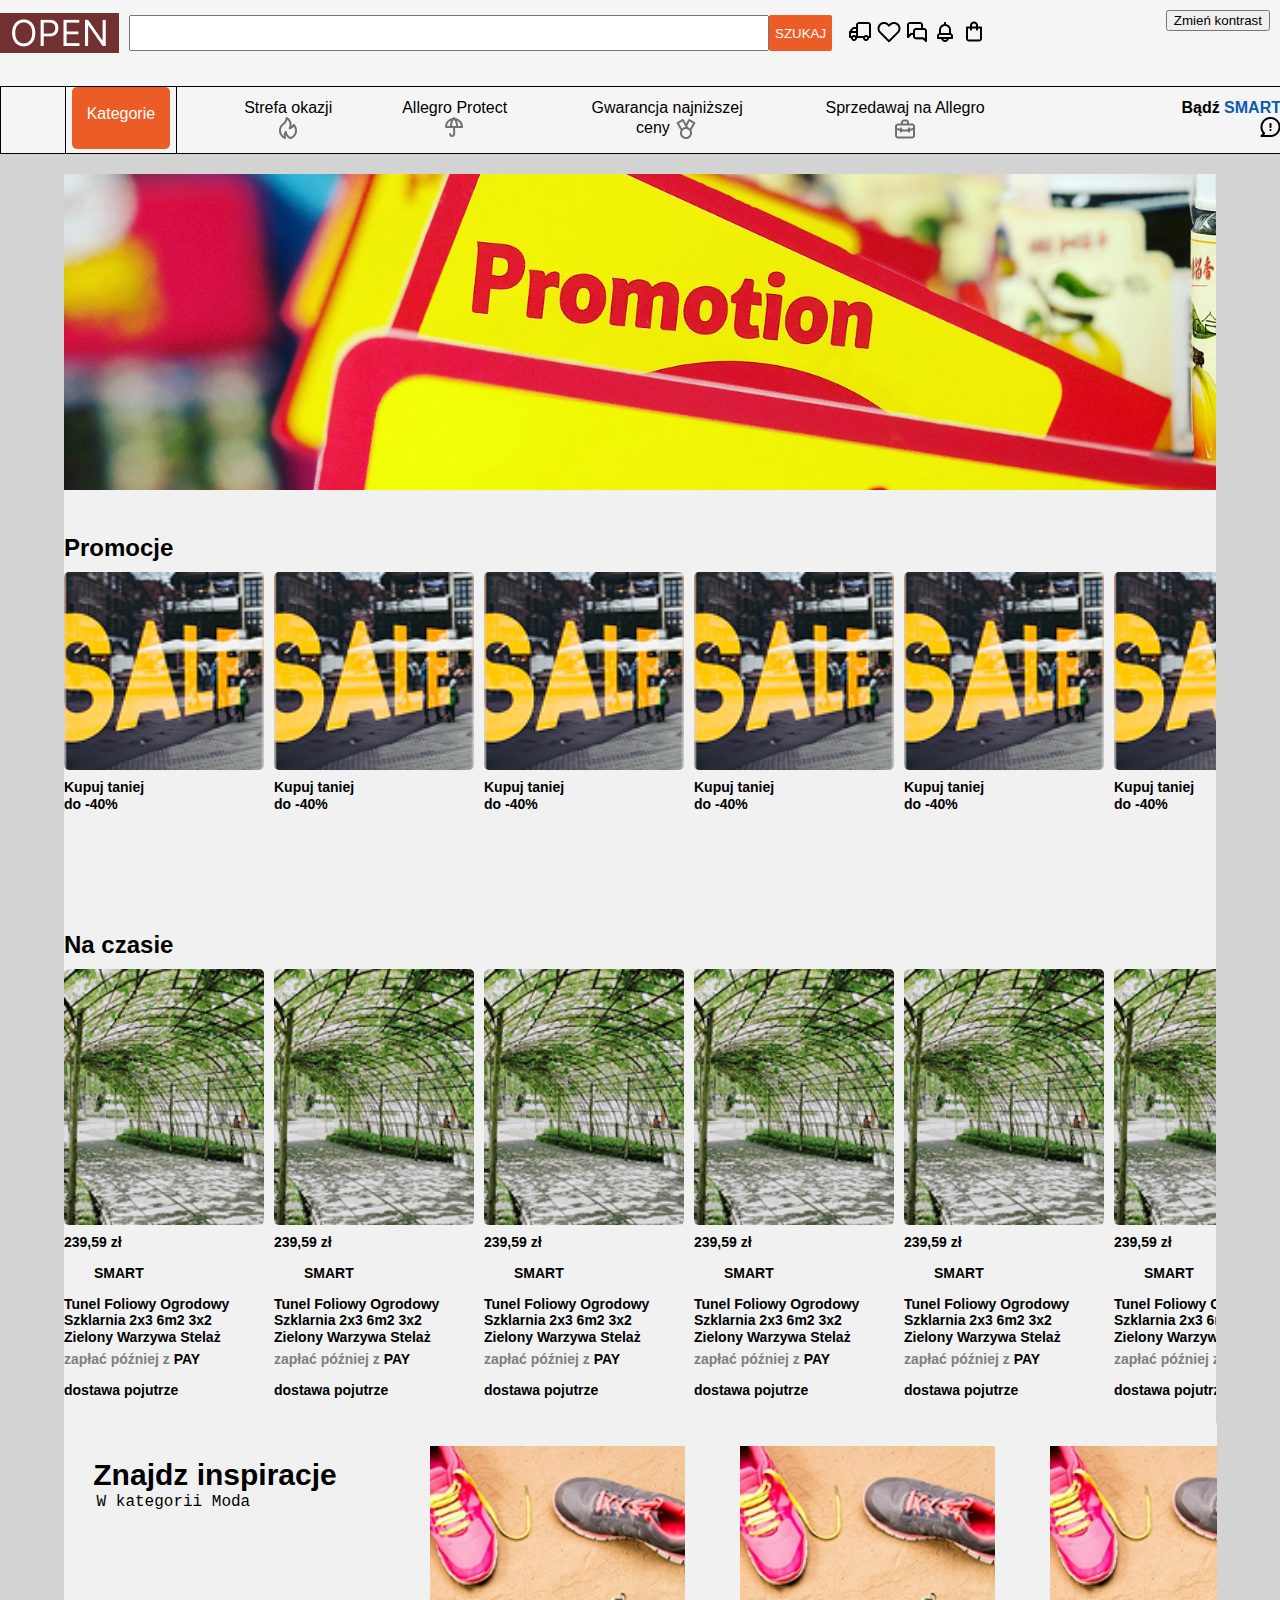
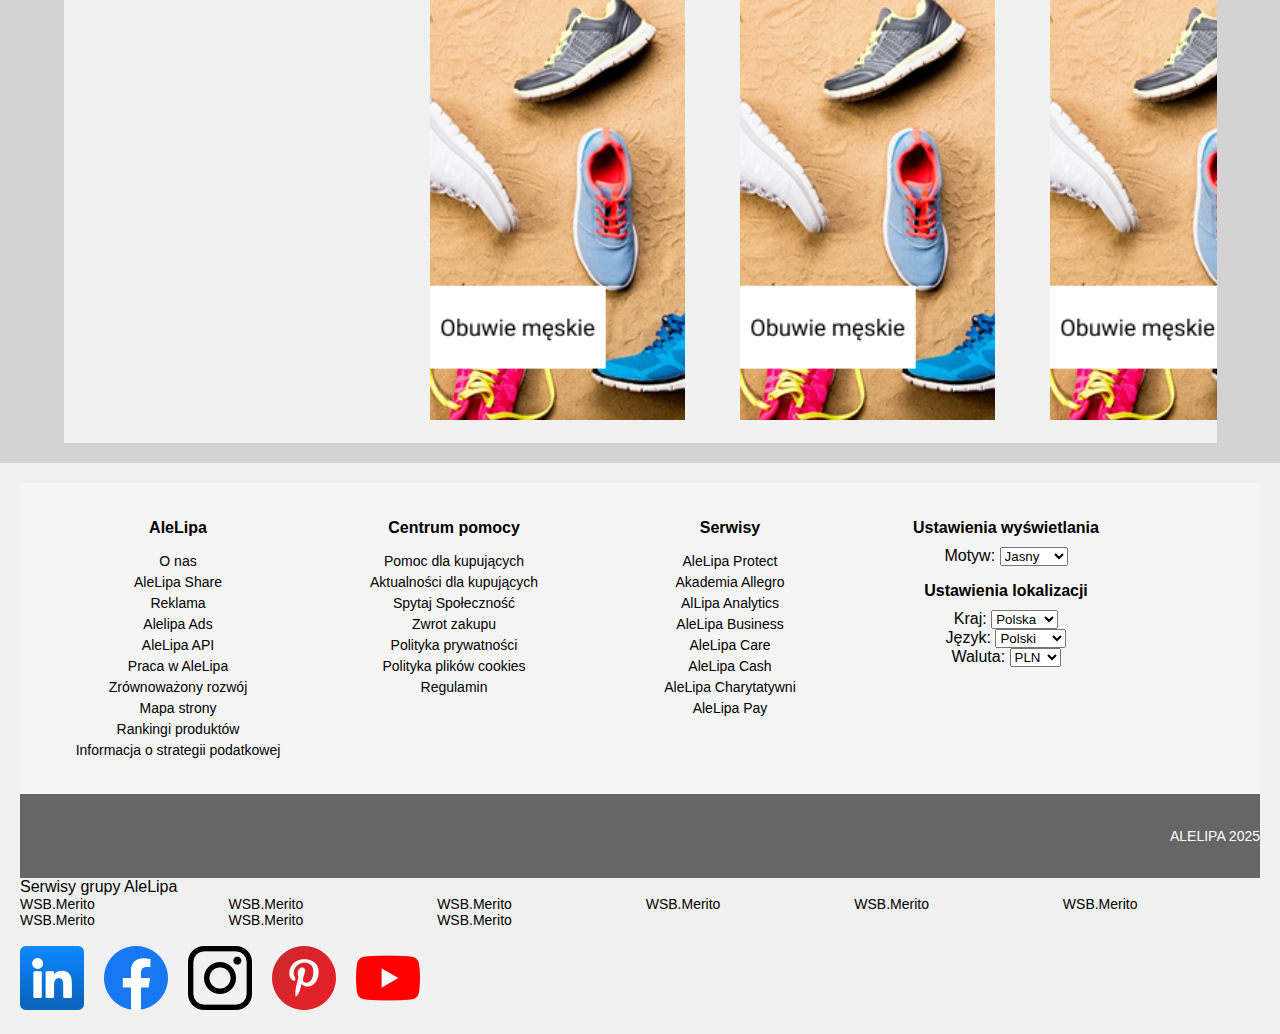
<file: allegro/index.html>
<!DOCTYPE html>
<html lang="pl">
<head>
    <meta charset="UTF-8">
    <meta name="viewport" content="width=device-width, initial-scale=1.0">
    <title>Sklep Internetowy</title>
    <link rel="stylesheet" href="css/styles.css">
    <script src="js/script.js"></script>
</head>
<body>
     <button id="contrast-button" style="position: fixed; top: 10px; right: 10px;">Zmień kontrast</button>
    <div class="background">
    <span class="header">
        <div id="logo">
        <img src="images/logo.png" alt="Logo">
        </div>
        <form>
            <input class="input" type="search" id="search" name="search">
            <button type="button" class="BUTTON1" id="search" title="czego szukasz?">SZUKAJ</button>
            <span class="male_przyciski">
                <img src="images/Samochod.png" alt="samochod-przycisk" style="position: relative; left: -24px;">
                <img src="images/serduszko.png" alt="serduszko-przycisk" style="position: relative; left: -24px;">
                <img src="images/wiadomosc.png" alt="wiadomosc-przycisk" style="position: relative; left: -24px;">
                <img src="images/dzwonek.png" alt="dzwonek-przycisk" style="position: relative; left: -24px;">
                <img src="images/torba.png" alt="torba" style="position: relative; left: -24px;">
            </span>
        </form>
    </span>
    <div class="navigation">
        <div class="category">
            <button class="category-button"><p class="kategoria">Kategorie</p></button>
            <div class="category-content">
                    <option class="option">opcja1</option>
                    <option class="option">opcja1</option>
                    <option class="option">opcja1</option>
            </div>
        </div>
        <div class="menu">
            <a href="#">Strefa okazji <img class="pictures" src="images/Vector.png"></a>
        </div>
        <div class="menu">
            <a href="#">Allegro Protect <img class="pictures" src="images/parasol.png"></a>
        </div>
        <div class="menu">
            <a href="#">Gwarancja najniższej ceny <img class="pictures" src="images/u_medal.png"></a>
        </div>
        <div class="menu">
            <a href="#">Sprzedawaj na Allegro <img class="pictures" src="images/u_briefcase-alt.png"></a>
        </div>
        <p class="smart">Bądź <span style="color:rgb(12, 90, 179);">SMART</span><img class="pictures" src="images/chmurka.png"></p>
    </div>
</div>
    <div class="container">
        <div class="promotion">
            <img src="images/Promocja.png" alt="Promocja">
        </div>
        <h2  style="background-color: #f1f1f1; position: relative; top: 20px;">Promocje</h2>
        <div class="products" style="background-color: #f1f1f1;">
            <div class="product-item">
                <img src="images/Produkt.png" alt="Produkt">
                <p>Kupuj taniej<br><span>do -40%</span></p>
            </div>
            <div class="product-item">
                <img src="images/Produkt.png" alt="Produkt">
                <p>Kupuj taniej<br><span>do -40%</span></p>
            </div>
            <div class="product-item">
                <img src="images/Produkt.png" alt="Produkt">
                <p>Kupuj taniej<br><span>do -40%</span></p>
            </div>
            <div class="product-item">
                <img src="images/Produkt.png" alt="Produkt">
                <p>Kupuj taniej<br><span>do -40%</span></p>
            </div>
            <div class="product-item">
                <img src="images/Produkt.png" alt="Produkt">
                <p>Kupuj taniej<br><span>do -40%</span></p>
            </div>
            <div class="product-item">
                <img src="images/Produkt.png" alt="Produkt">
                <p>Kupuj taniej<br><span>do -40%</span></p>
            </div>
            <div class="product-item">
                <img src="images/Produkt.png" alt="Produkt">
                <p>Kupuj taniej<br><span>do -40%</span></p>
            </div>
            <div class="product-item">
                <img src="images/Produkt.png" alt="Produkt">
                <p>Kupuj taniej<br><span>do -40%</span></p>
            </div>
            <div class="product-item">
                <img src="images/Produkt.png" alt="Produkt">
                <p>Kupuj taniej<br><span>do -40%</span></p>
            </div>
            <div class="product-item">
                <img src="images/Produkt.png" alt="Produkt">
                <p>Kupuj taniej<br><span>do -40%</span></p>
            </div>
            <div class="product-item">
                <img src="images/Produkt.png" alt="Produkt">
                <p>Kupuj taniej<br><span>do -40%</span></p>
            </div>
        </div>
        <br>
        <br>
        <br>
        
        <h2 style="background-color: #f1f1f1; position: relative; top: 20px;">Na czasie</h2>
        
        <div class="trending" style="background-color: #f1f1f1;">
            <div class="product-item">
                <img src="images/Produkt2.png" alt="Produkt">
                <p class="price"><strong>239</strong>,<span class="small">59</span> zł</p>
                <p class="smart">SMART</p>
                <p class="opis-produktu">Tunel Foliowy Ogrodowy Szklarnia 2x3 6m2 3x2 Zielony Warzywa Stelaż</p>
                <p class="pay-info">zapłać później z <span class="pay">PAY</span></p>
                <p class="delivery">dostawa <span class="green">pojutrze</span></p>
            </div>
           <div class="product-item">
                <img src="images/Produkt2.png" alt="Produkt">
                <p class="price"><strong>239</strong>,<span class="small">59</span> zł</p>
                <p class="smart">SMART</p>
                <p class="opis-produktu">Tunel Foliowy Ogrodowy Szklarnia 2x3 6m2 3x2 Zielony Warzywa Stelaż</p>
                <p class="pay-info">zapłać później z <span class="pay">PAY</span></p>
                <p class="delivery">dostawa <span class="green">pojutrze</span></p>
            </div>
            <div class="product-item">
                <img src="images/Produkt2.png" alt="Produkt">
                <p class="price"><strong>239</strong>,<span class="small">59</span> zł</p>
                <p class="smart">SMART</p>
                <p class="opis-produktu">Tunel Foliowy Ogrodowy Szklarnia 2x3 6m2 3x2 Zielony Warzywa Stelaż</p>
                <p class="pay-info">zapłać później z <span class="pay">PAY</span></p>
                <p class="delivery">dostawa <span class="green">pojutrze</span></p>
            </div>
            <div class="product-item">
                <img src="images/Produkt2.png" alt="Produkt">
                <p class="price"><strong>239</strong>,<span class="small">59</span> zł</p>
                <p class="smart">SMART</p>
                <p class="opis-produktu">Tunel Foliowy Ogrodowy Szklarnia 2x3 6m2 3x2 Zielony Warzywa Stelaż</p>
                <p class="pay-info">zapłać później z <span class="pay">PAY</span></p>
                <p class="delivery">dostawa <span class="green">pojutrze</span></p>
            </div>
            <div class="product-item">
                <img src="images/Produkt2.png" alt="Produkt">
                <p class="price"><strong>239</strong>,<span class="small">59</span> zł</p>
                <p class="smart">SMART</p>
                <p class="opis-produktu">Tunel Foliowy Ogrodowy Szklarnia 2x3 6m2 3x2 Zielony Warzywa Stelaż</p>
                <p class="pay-info">zapłać później z <span class="pay">PAY</span></p>
                <p class="delivery">dostawa <span class="green">pojutrze</span></p>
            </div>
            <div class="product-item">
                <img src="images/Produkt2.png" alt="Produkt">
                <p class="price"><strong>239</strong>,<span class="small">59</span> zł</p>
                <p class="smart">SMART</p>
                <p class="opis-produktu">Tunel Foliowy Ogrodowy Szklarnia 2x3 6m2 3x2 Zielony Warzywa Stelaż</p>
                <p class="pay-info">zapłać później z <span class="pay">PAY</span></p>
                <p class="delivery">dostawa <span class="green">pojutrze</span></p>
            </div>
            <div class="product-item">
                <img src="images/Produkt2.png" alt="Produkt">
                <p class="price"><strong>239</strong>,<span class="small">59</span> zł</p>
                <p class="smart">SMART</p>
                <p class="opis-produktu">Tunel Foliowy Ogrodowy Szklarnia 2x3 6m2 3x2 Zielony Warzywa Stelaż</p>
                <p class="pay-info">zapłać później z <span class="pay">PAY</span></p>
                <p class="delivery">dostawa <span class="green">pojutrze</span></p>
            </div>
            <div class="product-item">
                <img src="images/Produkt2.png" alt="Produkt">
                <p class="price"><strong>239</strong>,<span class="small">59</span> zł</p>
                <p class="smart">SMART</p>
                <p class="opis-produktu">Tunel Foliowy Ogrodowy Szklarnia 2x3 6m2 3x2 Zielony Warzywa Stelaż</p>
                <p class="pay-info">zapłać później z <span class="pay">PAY</span></p>
                <p class="delivery">dostawa <span class="green">pojutrze</span></p>
            </div>
            <div class="product-item">
                <img src="images/Produkt2.png" alt="Produkt">
                <p class="price"><strong>239</strong>,<span class="small">59</span> zł</p>
                <p class="smart">SMART</p>
                <p class="opis-produktu">Tunel Foliowy Ogrodowy Szklarnia 2x3 6m2 3x2 Zielony Warzywa Stelaż</p>
                <p class="pay-info">zapłać później z <span class="pay">PAY</span></p>
                <p class="delivery">dostawa <span class="green">pojutrze</span></p>
            </div>
        </div>

        <div class="inspiration" style="background-color: #f1f1f1; position: relative; left: 1px;">
            <div class="inspiration-item" style="font-size: 15px;">
                <pre ><h2 style="font-size: 30px; font-family: 'Segoe UI', Tahoma, Geneva, Verdana, sans-serif; ">Znajdz inspiracje</h2>
<p1 style="position: relative; left: -80px;top: -5px; font-size: large; position: relative; top: -40px;">        W kategorii Moda<p1/></pre>
            </div>
            
            
            <div class="inspiration-item"><pre>       <img src="images/Inspiracja.png" alt="Inspiracja"></pre></div>
            <div class="inspiration-item"><pre>       <img src="images/Inspiracja.png" alt="Inspiracja"></pre></div>
            <div class="inspiration-item"><pre>       <img src="images/Inspiracja.png" alt="Inspiracja"></pre></div>
            <div class="inspiration-item"><pre>       <img src="images/Inspiracja.png" alt="Inspiracja"></pre></div>
            <div class="inspiration-item"><pre>       <img src="images/Inspiracja.png" alt="Inspiracja"></pre></div>
            <div class="inspiration-item"><pre>       <img src="images/Inspiracja.png" alt="Inspiracja"></pre></div><div class="inspiration-item"><pre>       <img src="images/Inspiracja.png" alt="Inspiracja"></pre></div>
            <div class="inspiration-item"><pre>       <img src="images/Inspiracja.png" alt="Inspiracja"></pre></div>
            <div class="inspiration-item"><pre>       <img src="images/Inspiracja.png" alt="Inspiracja"></pre></div>
            <div class="inspiration-item"><pre>       <img src="images/Inspiracja.png" alt="Inspiracja"></pre></div>
            <div class="inspiration-item"><pre>       <img src="images/Inspiracja.png" alt="Inspiracja"></pre></div>
            <div class="inspiration-item"><pre>       <img src="images/Inspiracja.png" alt="Inspiracja"></pre></div>
        </div>
    </div>
    <div class="footer">

        <div class="footer-container">
            <div class="footer-column">
                <h3>AleLipa</h3>
                <ul>
                    <li>O nas</li>
                    <li>AleLipa Share</li>
                    <li>Reklama</li>
                    <li>Alelipa Ads</li>
                    <li>AleLipa API</li>
                    <li>Praca w AleLipa</li>
                    <li>Zrównoważony rozwój</li>
                    <li>Mapa strony</li>
                    <li>Rankingi produktów</li>
                    <li>Informacja o strategii podatkowej</li>
                </ul>
            </div>

            <div class="footer-column">
                <h3>Centrum pomocy</h3>
                <ul>
                    <li>Pomoc dla kupujących</li>
                    <li>Aktualności dla kupujących</li>
                    <li>Spytaj Społeczność</li>
                    <li>Zwrot zakupu</li>
                    <li>Polityka prywatności</li>
                    <li>Polityka plików cookies</li>
                    <li>Regulamin</li>
                </ul>
            </div>

            <div class="footer-column">
                <h3>Serwisy</h3>
                <ul>
                    <li>AleLipa Protect</li>
                    <li>Akademia Allegro</li>
                    <li>AlLipa Analytics</li>
                    <li>AleLipa Business</li>
                    <li>AleLipa Care</li>
                    <li>AleLipa Cash</li>
                    <li>AleLipa Charytatywni</li>
                    <li>AleLipa Pay</li>
                </ul>
            </div>

            <div class="footer-column">
                <h3>Ustawienia wyświetlania</h3>
                <label for="theme">Motyw:</label>
                <select id="theme">
                    <option value="jasny">Jasny</option>
                    <option value="ciemny">Ciemny</option>
                </select>

                <br>  <h3>Ustawienia lokalizacji</h3>
                <label for="country">Kraj:</label>
                <select id="country">
                    <option value="pl">Polska</option>
                    <option value="de">Niemcy</option>
                    <option value="us">USA</option>
                </select><br>

                <label for="language">Język:</label>
                <select id="language">
                    <option value="pl">Polski</option>
                    <option value="en">English</option>
                    <option value="de">Deutsch</option>
                </select><br>

                <label for="currency">Waluta:</label>
                <select id="currency">
                    <option value="pln">PLN</option>
                    <option value="eur">EUR</option>
                    <option value="usd">USD</option>
                </select>
                 <br>
            </div>
            <br><br>
        </div>
        <div class="pasek-dol">
            <p>ALELIPA 2025</p>
        </div>
        <div class="serwisy-stopka">
            Serwisy grupy AleLipa<br>
           <p class="wsb"> WSB.Merito WSB.Merito WSB.Merito WSB.Merito WSB.Merito WSB.Merito WSB.Merito WSB.Merito WSB.Merito</p>
        </div><br>
        <div class="social-media">
            <div class="ikonka"><a href="https://www.linkedin.com/company/allegro-pl" target="_blank"><img src="images/linkedin.png" alt="Linkedin"></a></div>
            <div class="ikonka"><a href="https://www.facebook.com/Allegro"target="_blank"><img src="images/facebook.png" alt="Facebook"></a></div>
            <div class="ikonka"><a href="https://www.instagram.com/allegropl"target="_blank"><img src="images/instagram.png" alt="Instagram"></a></div>
            <div class="ikonka"><a href="https://www.pinterest.com/allegropl"target="_blank"><img src="images/pinterest.png" alt="Pinterest"></a></div>
            <div class="ikonka"><a href="https://www.youtube.com/Allegro"target="_blank"><img src="images/youtube.png" alt="Youtube"></a></div>
        </div>
    </footer>

</body>
</html>
</file>
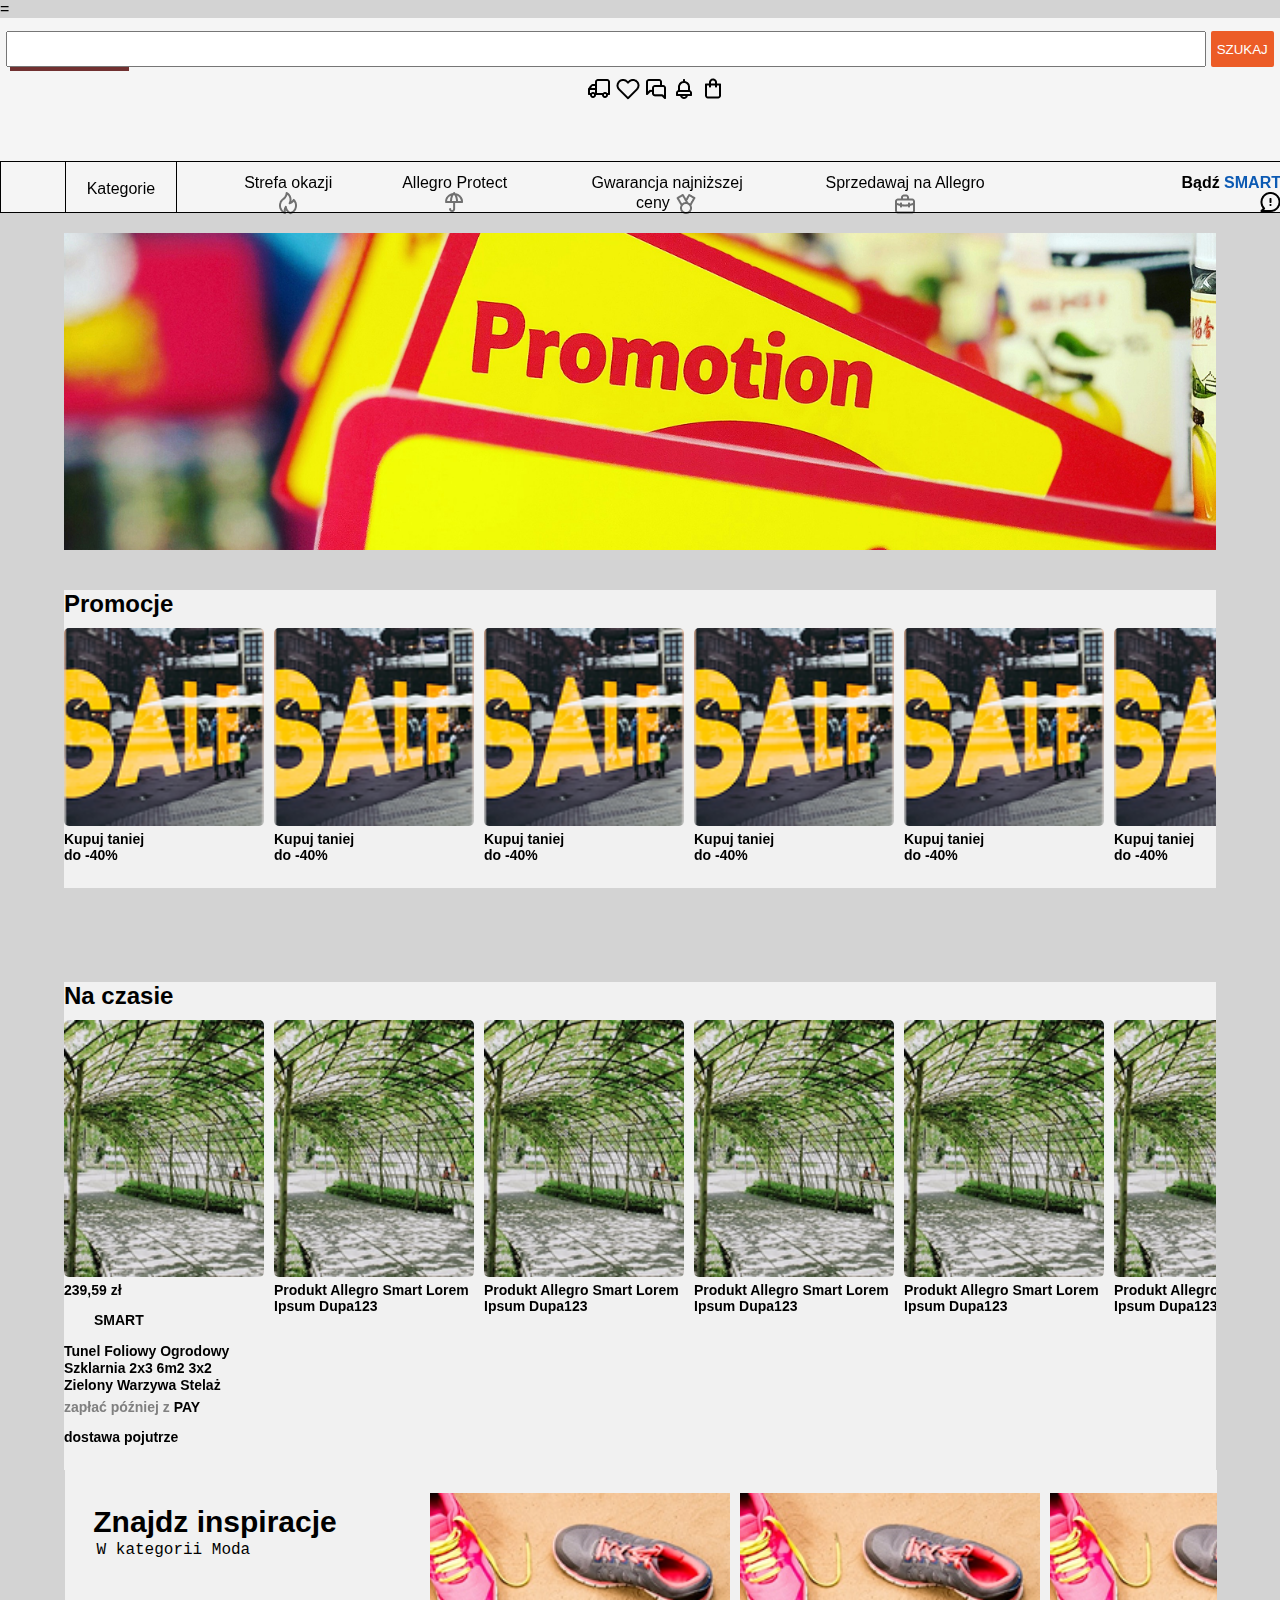
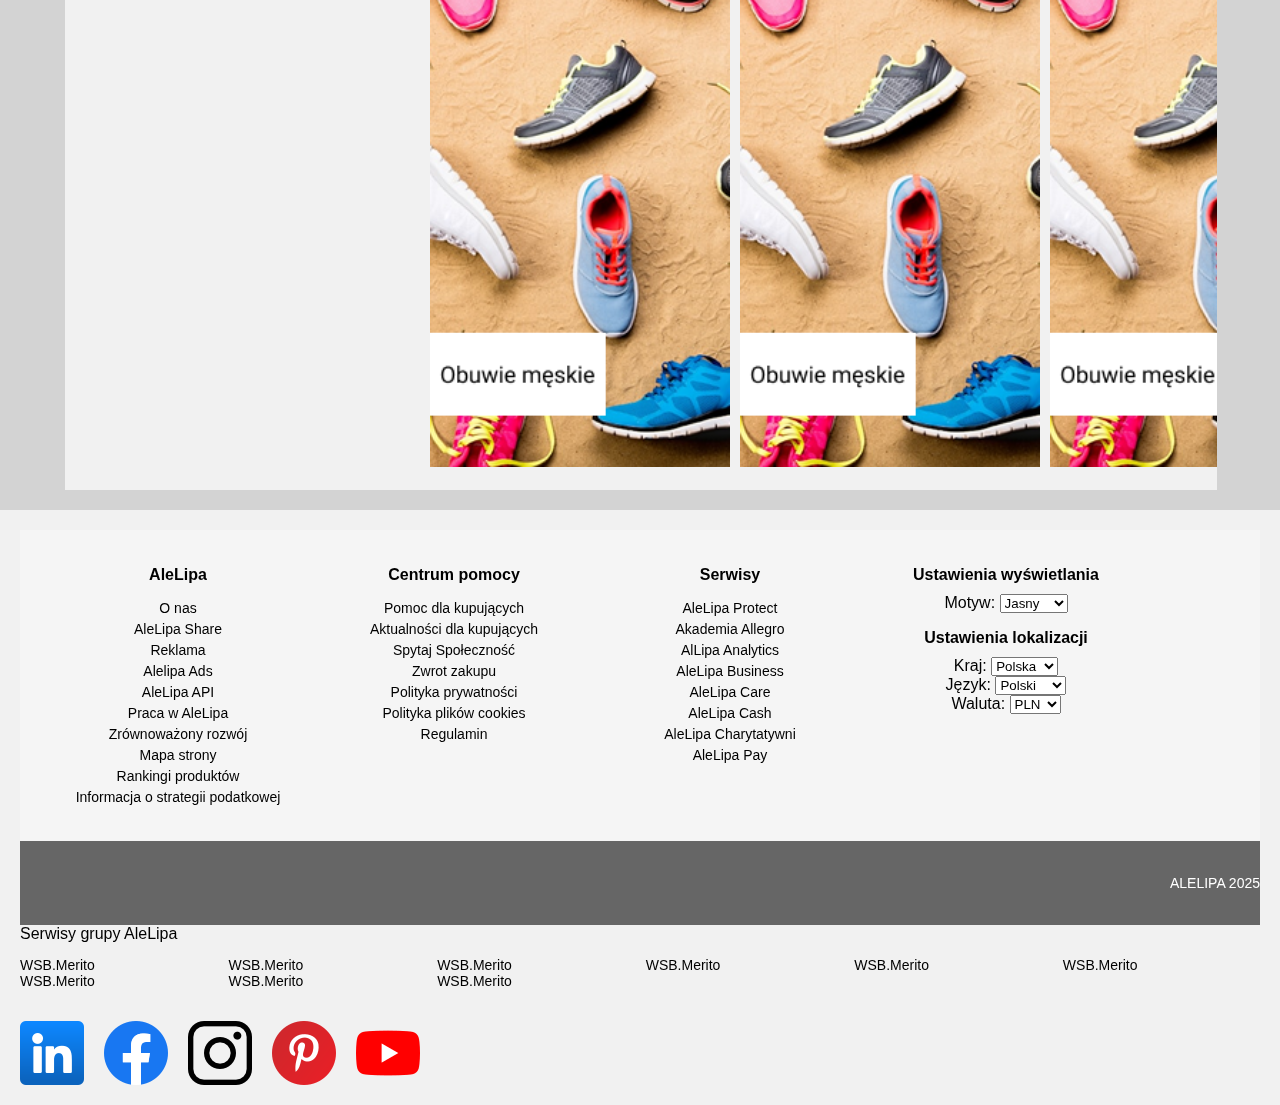
<file: allegro/allegro/index.html>
=<!DOCTYPE html>
<html lang="pl">
<head>
    <meta charset="UTF-8">
    <meta name="viewport" content="width=device-width, initial-scale=1.0">
    <title>Sklep Internetowy</title>
    <link rel="stylesheet" href="css/styles.css">
</head>
<body>
    <div class="background">
    <span class="header">
        <img src="images/logo.png" alt="Logo">
        <form>
            <input class="input" type="search" id="search" name="search">
            <button type="button" class="BUTTON1" id="search" title="czego szukasz?">SZUKAJ</button>
            <span class="male_przyciski">
                <img src="images/Samochod.png" alt="samochod-przycisk" style="position: relative; left: -24px;">
                <img src="images/serduszko.png" alt="serduszko-przycisk" style="position: relative; left: -24px;">
                <img src="images/wiadomosc.png" alt="wiadomosc-przycisk" style="position: relative; left: -24px;">
                <img src="images/dzwonek.png" alt="dzwonek-przycisk" style="position: relative; left: -24px;">
                <img src="images/torba.png" alt="torba" style="position: relative; left: -24px;">
            </span>
        </form>
    </span>
    <div class="navigation">
        <div class="category">
            <button class="category-button"><p class="kategoria">Kategorie</p></button>
            <div class="category-content">
                    <option class="option">opcja1</option>
                    <option class="option">opcja1</option>
                    <option class="option">opcja1</option>
            </div>
        </div>
        <div class="menu">
            <a href="#">Strefa okazji <img class="pictures" src="images/Vector.png"></a>
        </div>
        <div class="menu">
            <a href="#">Allegro Protect <img class="pictures" src="images/parasol.png"></a>
        </div>
        <div class="menu">
            <a href="#">Gwarancja najniższej ceny <img class="pictures" src="images/u_medal.png"></a>
        </div>
        <div class="menu">
            <a href="#">Sprzedawaj na Allegro <img class="pictures" src="images/u_briefcase-alt.png"></a>
        </div>
        <p class="smart">Bądź <span style="color:rgb(12, 90, 179);">SMART</span><img class="pictures" src="images/chmurka.png"></p>
    </div>
</div>
    <div class="container">
        <div class="promotion">
            <img src="images/Promocja.png" alt="Promocja">
        </div>
        <h2  style="background-color: #f1f1f1; position: relative; top: 20px;">Promocje</h2>
        <div class="products" style="background-color: #f1f1f1;">
            <div class="product-item">
                <img src="images/Produkt.png" alt="Produkt">
                <p>Kupuj taniej<br><span>do -40%</span></p>
            </div>
            <div class="product-item">
                <img src="images/Produkt.png" alt="Produkt">
                <p>Kupuj taniej<br><span>do -40%</span></p>
            </div>
            <div class="product-item">
                <img src="images/Produkt.png" alt="Produkt">
                <p>Kupuj taniej<br><span>do -40%</span></p>
            </div>
            <div class="product-item">
                <img src="images/Produkt.png" alt="Produkt">
                <p>Kupuj taniej<br><span>do -40%</span></p>
            </div>
            <div class="product-item">
                <img src="images/Produkt.png" alt="Produkt">
                <p>Kupuj taniej<br><span>do -40%</span></p>
            </div>
            <div class="product-item">
                <img src="images/Produkt.png" alt="Produkt">
                <p>Kupuj taniej<br><span>do -40%</span></p>
            </div>
            <div class="product-item">
                <img src="images/Produkt.png" alt="Produkt">
                <p>Kupuj taniej<br><span>do -40%</span></p>
            </div>
            <div class="product-item">
                <img src="images/Produkt.png" alt="Produkt">
                <p>Kupuj taniej<br><span>do -40%</span></p>
            </div>
            <div class="product-item">
                <img src="images/Produkt.png" alt="Produkt">
                <p>Kupuj taniej<br><span>do -40%</span></p>
            </div>
            <div class="product-item">
                <img src="images/Produkt.png" alt="Produkt">
                <p>Kupuj taniej<br><span>do -40%</span></p>
            </div>
            <div class="product-item">
                <img src="images/Produkt.png" alt="Produkt">
                <p>Kupuj taniej<br><span>do -40%</span></p>
            </div>
        </div>
        <br>
        <br>
        <br>
        
        <h2 style="background-color: #f1f1f1; position: relative; top: 20px;">Na czasie</h2>
        
        <div class="trending" style="background-color: #f1f1f1;">
            <div class="product-item">
                <img src="images/Produkt2.png" alt="Produkt">
                <p class="price"><strong>239</strong>,<span class="small">59</span> zł</p>
                <p class="smart">SMART</p>
                <p class="opis-produktu">Tunel Foliowy Ogrodowy Szklarnia 2x3 6m2 3x2 Zielony Warzywa Stelaż</p>
                <p class="pay-info">zapłać później z <span class="pay">PAY</span></p>
                <p class="delivery">dostawa <span class="green">pojutrze</span></p>
            </div>
            <div class="product-item">
                <img src="images/Produkt2.png" alt="Produkt">
                <p class="opis-produktu">Produkt Allegro Smart Lorem Ipsum Dupa123</p>
            </div>
            <div class="product-item">
                <img src="images/Produkt2.png" alt="Produkt">
                <p class="opis-produktu">Produkt Allegro Smart Lorem Ipsum Dupa123</p>
            </div>
            <div class="product-item">
                <img src="images/Produkt2.png" alt="Produkt">
                <p class="opis-produktu">Produkt Allegro Smart Lorem Ipsum Dupa123</p>
            </div>
            <div class="product-item">
                <img src="images/Produkt2.png" alt="Produkt">
                <p class="opis-produktu">Produkt Allegro Smart Lorem Ipsum Dupa123</p>
            </div>
            <div class="product-item">
                <img src="images/Produkt2.png" alt="Produkt">
                <p class="opis-produktu">Produkt Allegro Smart Lorem Ipsum Dupa123</p>
            </div>
            <div class="product-item">
                <img src="images/Produkt2.png" alt="Produkt">
                <p class="opis-produktu">Produkt Allegro Smart Lorem Ipsum Dupa123</p>
            </div>
            <div class="product-item">
                <img src="images/Produkt2.png" alt="Produkt">
                <p class="opis-produktu">Produkt Allegro Smart Lorem Ipsum Dupa123</p>
            </div>
            <div class="product-item">
                <img src="images/Produkt2.png" alt="Produkt">
                <p class="opis-produktu">Produkt Allegro Smart Lorem Ipsum Dupa123</p>
            </div>
            <div class="product-item">
                <img src="images/Produkt2.png" alt="Produkt">
                <p class="opis-produktu">Produkt Allegro Smart Lorem Ipsum Dupa123</p>
            </div>
            <div class="product-item">
                <img src="images/Produkt2.png" alt="Produkt">
                <p class="opis-produktu">Produkt Allegro Smart Lorem Ipsum Dupa123</p>
            </div>
            <div class="product-item">
                <img src="images/Produkt2.png" alt="Produkt">
                <p class="opis-produktu">Produkt Allegro Smart Lorem Ipsum Dupa123</p>
            </div>
            <div class="product-item">
                <img src="images/Produkt2.png" alt="Produkt">
                <p class="opis-produktu">Produkt Allegro Smart Lorem Ipsum Dupa123</p>
            </div>
        </div>

        <div class="inspiration" style="background-color: #f1f1f1; position: relative; left: 1px;">
            <div class="inspiration-item" style="font-size: 15px;">
                <pre ><h2 style="font-size: 30px; font-family: 'Segoe UI', Tahoma, Geneva, Verdana, sans-serif; ">Znajdz inspiracje</h2>
<p1 style="position: relative; left: -80px;top: -5px; font-size: large; position: relative; top: -40px;">        W kategorii Moda<p1/></pre>
            </div>
            
            
            <div class="inspiration-item"><pre>       <img src="images/Inspiracja.png" alt="Inspiracja"></pre></div>
            <div class="inspiration-item"><pre>       <img src="images/Inspiracja.png" alt="Inspiracja"></pre></div>
            <div class="inspiration-item"><pre>       <img src="images/Inspiracja.png" alt="Inspiracja"></pre></div>
            <div class="inspiration-item"><pre>       <img src="images/Inspiracja.png" alt="Inspiracja"></pre></div>
            <div class="inspiration-item"><pre>       <img src="images/Inspiracja.png" alt="Inspiracja"></pre></div>
            <div class="inspiration-item"><pre>       <img src="images/Inspiracja.png" alt="Inspiracja"></pre></div><div class="inspiration-item"><pre>       <img src="images/Inspiracja.png" alt="Inspiracja"></pre></div>
            <div class="inspiration-item"><pre>       <img src="images/Inspiracja.png" alt="Inspiracja"></pre></div>
            <div class="inspiration-item"><pre>       <img src="images/Inspiracja.png" alt="Inspiracja"></pre></div>
            <div class="inspiration-item"><pre>       <img src="images/Inspiracja.png" alt="Inspiracja"></pre></div>
            <div class="inspiration-item"><pre>       <img src="images/Inspiracja.png" alt="Inspiracja"></pre></div>
            <div class="inspiration-item"><pre>       <img src="images/Inspiracja.png" alt="Inspiracja"></pre></div>
        </div>
    </div>
    <div class="footer">

        <div class="footer-container">
            <div class="footer-column">
                <h3>AleLipa</h3>
                <ul>
                    <li>O nas</li>
                    <li>AleLipa Share</li>
                    <li>Reklama</li>
                    <li>Alelipa Ads</li>
                    <li>AleLipa API</li>
                    <li>Praca w AleLipa</li>
                    <li>Zrównoważony rozwój</li>
                    <li>Mapa strony</li>
                    <li>Rankingi produktów</li>
                    <li>Informacja o strategii podatkowej</li>
                </ul>
            </div>

            <div class="footer-column">
                <h3>Centrum pomocy</h3>
                <ul>
                    <li>Pomoc dla kupujących</li>
                    <li>Aktualności dla kupujących</li>
                    <li>Spytaj Społeczność</li>
                    <li>Zwrot zakupu</li>
                    <li>Polityka prywatności</li>
                    <li>Polityka plików cookies</li>
                    <li>Regulamin</li>
                </ul>
            </div>

            <div class="footer-column">
                <h3>Serwisy</h3>
                <ul>
                    <li>AleLipa Protect</li>
                    <li>Akademia Allegro</li>
                    <li>AlLipa Analytics</li>
                    <li>AleLipa Business</li>
                    <li>AleLipa Care</li>
                    <li>AleLipa Cash</li>
                    <li>AleLipa Charytatywni</li>
                    <li>AleLipa Pay</li>
                </ul>
            </div>

            <div class="footer-column">
                <h3>Ustawienia wyświetlania</h3>
                <label for="theme">Motyw:</label>
                <select id="theme">
                    <option value="jasny">Jasny</option>
                    <option value="ciemny">Ciemny</option>
                </select>

                <br>  <h3>Ustawienia lokalizacji</h3>
                <label for="country">Kraj:</label>
                <select id="country">
                    <option value="pl">Polska</option>
                    <option value="de">Niemcy</option>
                    <option value="us">USA</option>
                </select><br>

                <label for="language">Język:</label>
                <select id="language">
                    <option value="pl">Polski</option>
                    <option value="en">English</option>
                    <option value="de">Deutsch</option>
                </select><br>

                <label for="currency">Waluta:</label>
                <select id="currency">
                    <option value="pln">PLN</option>
                    <option value="eur">EUR</option>
                    <option value="usd">USD</option>
                </select>
                 <br>
            </div>
            <br><br>
        </div>
        <div class="pasek-dol">
            <p>ALELIPA 2025</p>
        </div>
        <div class="serwisy-stopka">
            Serwisy grupy AleLipa<br>
           <p class="wsb"> WSB.Merito WSB.Merito WSB.Merito WSB.Merito WSB.Merito WSB.Merito WSB.Merito WSB.Merito WSB.Merito</p>
        </div><br>
        <div class="social-media">
            <div class="ikonka"><a href="https://www.linkedin.com/company/allegro-pl" target="_blank"><img src="images/linkedin.png" alt="Linkedin"></a></div>
            <div class="ikonka"><a href="https://www.facebook.com/Allegro"target="_blank"><img src="images/facebook.png" alt="Facebook"></a></div>
            <div class="ikonka"><a href="https://www.instagram.com/allegropl"target="_blank"><img src="images/instagram.png" alt="Instagram"></a></div>
            <div class="ikonka"><a href="https://www.pinterest.com/allegropl"target="_blank"><img src="images/pinterest.png" alt="Pinterest"></a></div>
            <div class="ikonka"><a href="https://www.youtube.com/Allegro"target="_blank"><img src="images/youtube.png" alt="Youtube"></a></div>
        </div>
    </footer>

</body>
</html>
</file>
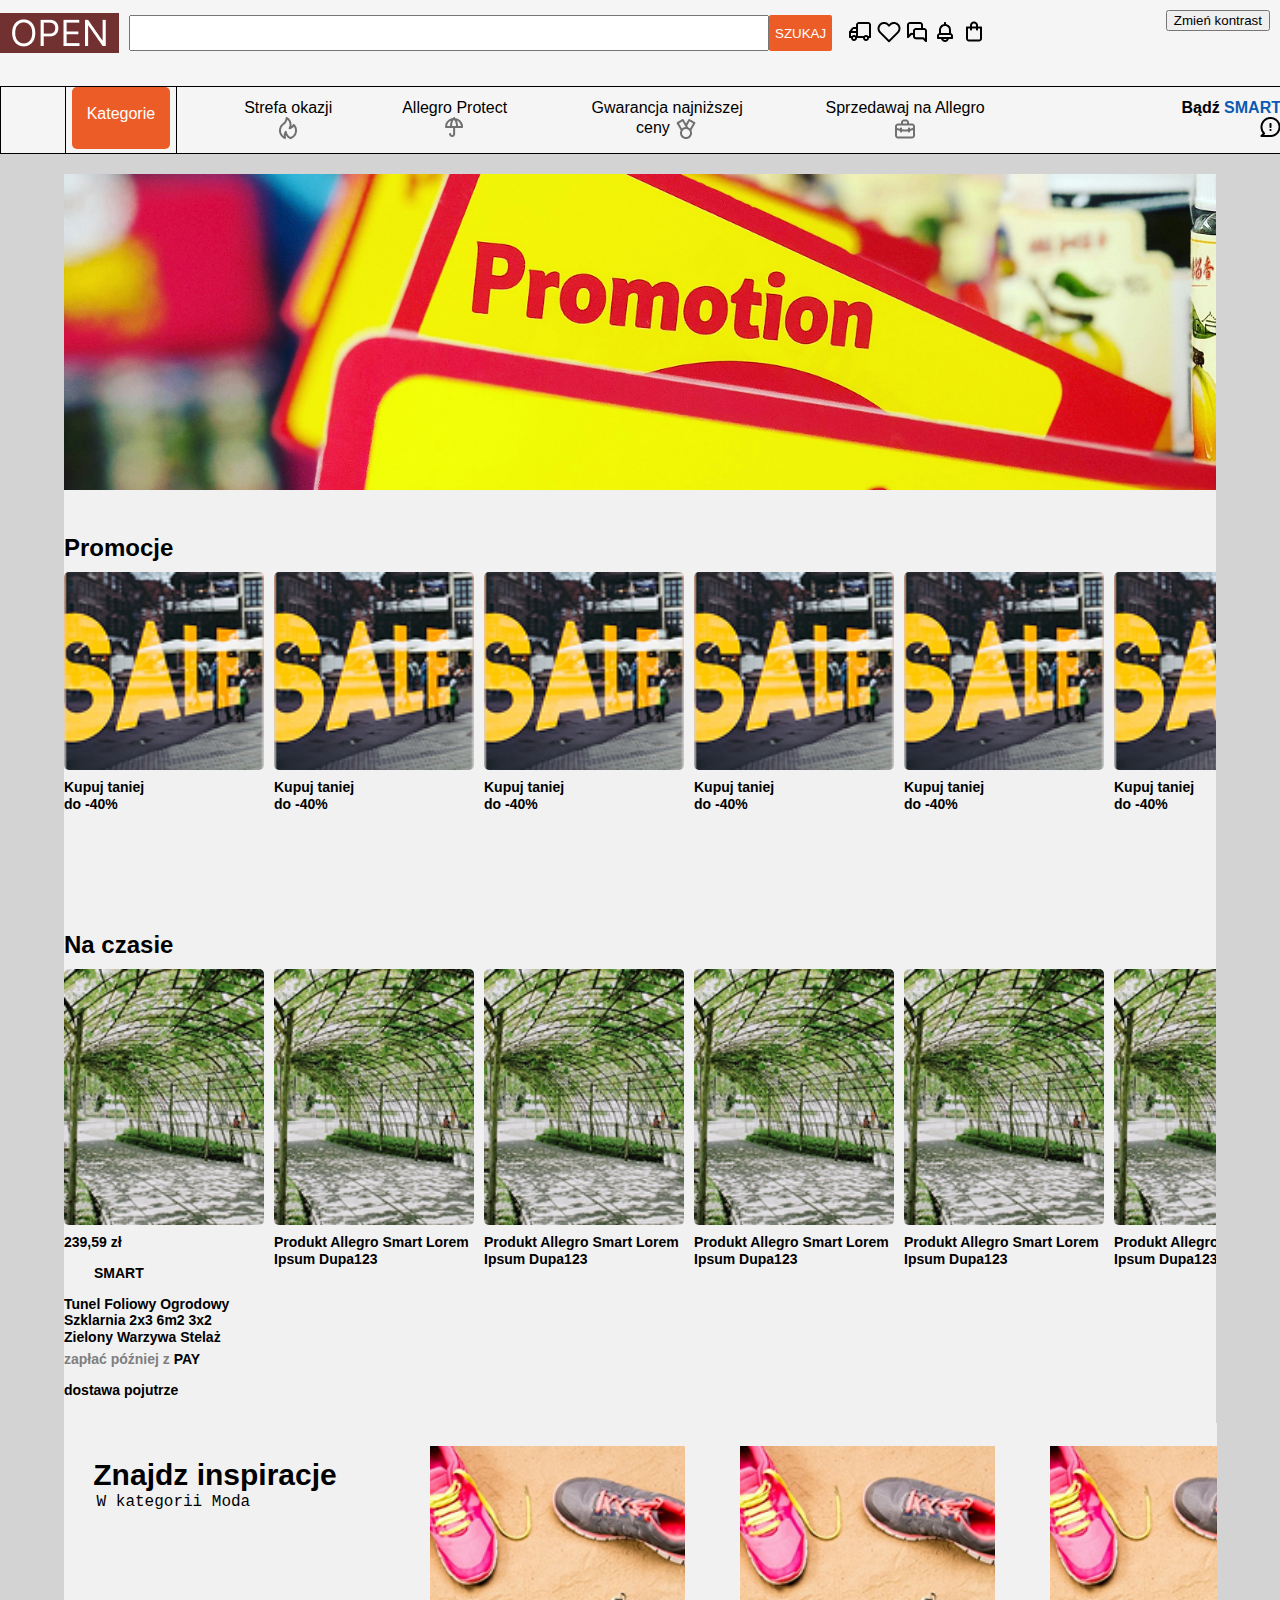
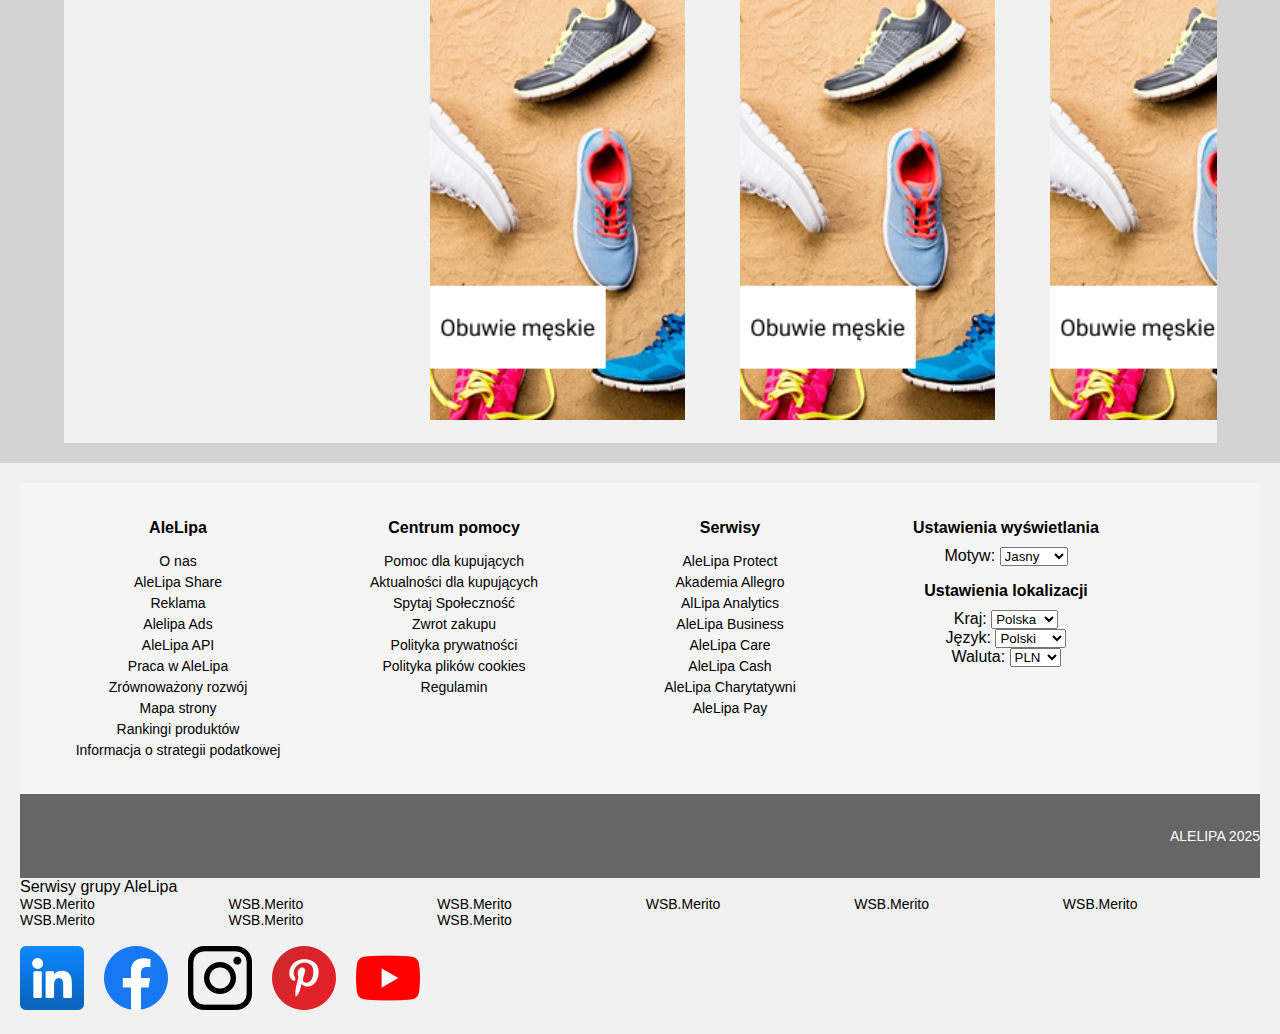
<file: Allegroo-main19.36/Allegroo-main/allegro/index.html>
<!DOCTYPE html>
<html lang="pl">
<head>
    <meta charset="UTF-8">
    <meta name="viewport" content="width=device-width, initial-scale=1.0">
    <title>Sklep Internetowy</title>
    <link rel="stylesheet" href="css/styles.css">
    <script src="js/script.js"></script>
</head>
<body>
     <button id="contrast-button" style="position: fixed; top: 10px; right: 10px;">Zmień kontrast</button>
    <div class="background">
    <span class="header">
        <div id="logo">
        <img src="images/logo.png" alt="Logo">
        </div>
        <form>
            <input class="input" type="search" id="search" name="search">
            <button type="button" class="BUTTON1" id="search" title="czego szukasz?">SZUKAJ</button>
            <span class="male_przyciski">
                <img src="images/Samochod.png" alt="samochod-przycisk" style="position: relative; left: -24px;">
                <img src="images/serduszko.png" alt="serduszko-przycisk" style="position: relative; left: -24px;">
                <img src="images/wiadomosc.png" alt="wiadomosc-przycisk" style="position: relative; left: -24px;">
                <img src="images/dzwonek.png" alt="dzwonek-przycisk" style="position: relative; left: -24px;">
                <img src="images/torba.png" alt="torba" style="position: relative; left: -24px;">
            </span>
        </form>
    </span>
    <div class="navigation">
        <div class="category">
            <button class="category-button"><p class="kategoria">Kategorie</p></button>
            <div class="category-content">
                    <option class="option">opcja1</option>
                    <option class="option">opcja1</option>
                    <option class="option">opcja1</option>
            </div>
        </div>
        <div class="menu">
            <a href="#">Strefa okazji <img class="pictures" src="images/Vector.png"></a>
        </div>
        <div class="menu">
            <a href="#">Allegro Protect <img class="pictures" src="images/parasol.png"></a>
        </div>
        <div class="menu">
            <a href="#">Gwarancja najniższej ceny <img class="pictures" src="images/u_medal.png"></a>
        </div>
        <div class="menu">
            <a href="#">Sprzedawaj na Allegro <img class="pictures" src="images/u_briefcase-alt.png"></a>
        </div>
        <p class="smart">Bądź <span style="color:rgb(12, 90, 179);">SMART</span><img class="pictures" src="images/chmurka.png"></p>
    </div>
</div>
    <div class="container">
        <div class="promotion">
            <img src="images/Promocja.png" alt="Promocja">
        </div>
        <h2  style="background-color: #f1f1f1; position: relative; top: 20px;">Promocje</h2>
        <div class="products" style="background-color: #f1f1f1;">
            <div class="product-item">
                <img src="images/Produkt.png" alt="Produkt">
                <p>Kupuj taniej<br><span>do -40%</span></p>
            </div>
            <div class="product-item">
                <img src="images/Produkt.png" alt="Produkt">
                <p>Kupuj taniej<br><span>do -40%</span></p>
            </div>
            <div class="product-item">
                <img src="images/Produkt.png" alt="Produkt">
                <p>Kupuj taniej<br><span>do -40%</span></p>
            </div>
            <div class="product-item">
                <img src="images/Produkt.png" alt="Produkt">
                <p>Kupuj taniej<br><span>do -40%</span></p>
            </div>
            <div class="product-item">
                <img src="images/Produkt.png" alt="Produkt">
                <p>Kupuj taniej<br><span>do -40%</span></p>
            </div>
            <div class="product-item">
                <img src="images/Produkt.png" alt="Produkt">
                <p>Kupuj taniej<br><span>do -40%</span></p>
            </div>
            <div class="product-item">
                <img src="images/Produkt.png" alt="Produkt">
                <p>Kupuj taniej<br><span>do -40%</span></p>
            </div>
            <div class="product-item">
                <img src="images/Produkt.png" alt="Produkt">
                <p>Kupuj taniej<br><span>do -40%</span></p>
            </div>
            <div class="product-item">
                <img src="images/Produkt.png" alt="Produkt">
                <p>Kupuj taniej<br><span>do -40%</span></p>
            </div>
            <div class="product-item">
                <img src="images/Produkt.png" alt="Produkt">
                <p>Kupuj taniej<br><span>do -40%</span></p>
            </div>
            <div class="product-item">
                <img src="images/Produkt.png" alt="Produkt">
                <p>Kupuj taniej<br><span>do -40%</span></p>
            </div>
        </div>
        <br>
        <br>
        <br>
        
        <h2 style="background-color: #f1f1f1; position: relative; top: 20px;">Na czasie</h2>
        
        <div class="trending" style="background-color: #f1f1f1;">
            <div class="product-item">
                <img src="images/Produkt2.png" alt="Produkt">
                <p class="price"><strong>239</strong>,<span class="small">59</span> zł</p>
                <p class="smart">SMART</p>
                <p class="opis-produktu">Tunel Foliowy Ogrodowy Szklarnia 2x3 6m2 3x2 Zielony Warzywa Stelaż</p>
                <p class="pay-info">zapłać później z <span class="pay">PAY</span></p>
                <p class="delivery">dostawa <span class="green">pojutrze</span></p>
            </div>
            <div class="product-item">
                <img src="images/Produkt2.png" alt="Produkt">
                <p class="opis-produktu">Produkt Allegro Smart Lorem Ipsum Dupa123</p>
            </div>
            <div class="product-item">
                <img src="images/Produkt2.png" alt="Produkt">
                <p class="opis-produktu">Produkt Allegro Smart Lorem Ipsum Dupa123</p>
            </div>
            <div class="product-item">
                <img src="images/Produkt2.png" alt="Produkt">
                <p class="opis-produktu">Produkt Allegro Smart Lorem Ipsum Dupa123</p>
            </div>
            <div class="product-item">
                <img src="images/Produkt2.png" alt="Produkt">
                <p class="opis-produktu">Produkt Allegro Smart Lorem Ipsum Dupa123</p>
            </div>
            <div class="product-item">
                <img src="images/Produkt2.png" alt="Produkt">
                <p class="opis-produktu">Produkt Allegro Smart Lorem Ipsum Dupa123</p>
            </div>
            <div class="product-item">
                <img src="images/Produkt2.png" alt="Produkt">
                <p class="opis-produktu">Produkt Allegro Smart Lorem Ipsum Dupa123</p>
            </div>
            <div class="product-item">
                <img src="images/Produkt2.png" alt="Produkt">
                <p class="opis-produktu">Produkt Allegro Smart Lorem Ipsum Dupa123</p>
            </div>
            <div class="product-item">
                <img src="images/Produkt2.png" alt="Produkt">
                <p class="opis-produktu">Produkt Allegro Smart Lorem Ipsum Dupa123</p>
            </div>
            <div class="product-item">
                <img src="images/Produkt2.png" alt="Produkt">
                <p class="opis-produktu">Produkt Allegro Smart Lorem Ipsum Dupa123</p>
            </div>
            <div class="product-item">
                <img src="images/Produkt2.png" alt="Produkt">
                <p class="opis-produktu">Produkt Allegro Smart Lorem Ipsum Dupa123</p>
            </div>
            <div class="product-item">
                <img src="images/Produkt2.png" alt="Produkt">
                <p class="opis-produktu">Produkt Allegro Smart Lorem Ipsum Dupa123</p>
            </div>
            <div class="product-item">
                <img src="images/Produkt2.png" alt="Produkt">
                <p class="opis-produktu">Produkt Allegro Smart Lorem Ipsum Dupa123</p>
            </div>
        </div>

        <div class="inspiration" style="background-color: #f1f1f1; position: relative; left: 1px;">
            <div class="inspiration-item" style="font-size: 15px;">
                <pre ><h2 style="font-size: 30px; font-family: 'Segoe UI', Tahoma, Geneva, Verdana, sans-serif; ">Znajdz inspiracje</h2>
<p1 style="position: relative; left: -80px;top: -5px; font-size: large; position: relative; top: -40px;">        W kategorii Moda<p1/></pre>
            </div>
            
            
            <div class="inspiration-item"><pre>       <img src="images/Inspiracja.png" alt="Inspiracja"></pre></div>
            <div class="inspiration-item"><pre>       <img src="images/Inspiracja.png" alt="Inspiracja"></pre></div>
            <div class="inspiration-item"><pre>       <img src="images/Inspiracja.png" alt="Inspiracja"></pre></div>
            <div class="inspiration-item"><pre>       <img src="images/Inspiracja.png" alt="Inspiracja"></pre></div>
            <div class="inspiration-item"><pre>       <img src="images/Inspiracja.png" alt="Inspiracja"></pre></div>
            <div class="inspiration-item"><pre>       <img src="images/Inspiracja.png" alt="Inspiracja"></pre></div><div class="inspiration-item"><pre>       <img src="images/Inspiracja.png" alt="Inspiracja"></pre></div>
            <div class="inspiration-item"><pre>       <img src="images/Inspiracja.png" alt="Inspiracja"></pre></div>
            <div class="inspiration-item"><pre>       <img src="images/Inspiracja.png" alt="Inspiracja"></pre></div>
            <div class="inspiration-item"><pre>       <img src="images/Inspiracja.png" alt="Inspiracja"></pre></div>
            <div class="inspiration-item"><pre>       <img src="images/Inspiracja.png" alt="Inspiracja"></pre></div>
            <div class="inspiration-item"><pre>       <img src="images/Inspiracja.png" alt="Inspiracja"></pre></div>
        </div>
    </div>
    <div class="footer">

        <div class="footer-container">
            <div class="footer-column">
                <h3>AleLipa</h3>
                <ul>
                    <li>O nas</li>
                    <li>AleLipa Share</li>
                    <li>Reklama</li>
                    <li>Alelipa Ads</li>
                    <li>AleLipa API</li>
                    <li>Praca w AleLipa</li>
                    <li>Zrównoważony rozwój</li>
                    <li>Mapa strony</li>
                    <li>Rankingi produktów</li>
                    <li>Informacja o strategii podatkowej</li>
                </ul>
            </div>

            <div class="footer-column">
                <h3>Centrum pomocy</h3>
                <ul>
                    <li>Pomoc dla kupujących</li>
                    <li>Aktualności dla kupujących</li>
                    <li>Spytaj Społeczność</li>
                    <li>Zwrot zakupu</li>
                    <li>Polityka prywatności</li>
                    <li>Polityka plików cookies</li>
                    <li>Regulamin</li>
                </ul>
            </div>

            <div class="footer-column">
                <h3>Serwisy</h3>
                <ul>
                    <li>AleLipa Protect</li>
                    <li>Akademia Allegro</li>
                    <li>AlLipa Analytics</li>
                    <li>AleLipa Business</li>
                    <li>AleLipa Care</li>
                    <li>AleLipa Cash</li>
                    <li>AleLipa Charytatywni</li>
                    <li>AleLipa Pay</li>
                </ul>
            </div>

            <div class="footer-column">
                <h3>Ustawienia wyświetlania</h3>
                <label for="theme">Motyw:</label>
                <select id="theme">
                    <option value="jasny">Jasny</option>
                    <option value="ciemny">Ciemny</option>
                </select>

                <br>  <h3>Ustawienia lokalizacji</h3>
                <label for="country">Kraj:</label>
                <select id="country">
                    <option value="pl">Polska</option>
                    <option value="de">Niemcy</option>
                    <option value="us">USA</option>
                </select><br>

                <label for="language">Język:</label>
                <select id="language">
                    <option value="pl">Polski</option>
                    <option value="en">English</option>
                    <option value="de">Deutsch</option>
                </select><br>

                <label for="currency">Waluta:</label>
                <select id="currency">
                    <option value="pln">PLN</option>
                    <option value="eur">EUR</option>
                    <option value="usd">USD</option>
                </select>
                 <br>
            </div>
            <br><br>
        </div>
        <div class="pasek-dol">
            <p>ALELIPA 2025</p>
        </div>
        <div class="serwisy-stopka">
            Serwisy grupy AleLipa<br>
           <p class="wsb"> WSB.Merito WSB.Merito WSB.Merito WSB.Merito WSB.Merito WSB.Merito WSB.Merito WSB.Merito WSB.Merito</p>
        </div><br>
        <div class="social-media">
            <div class="ikonka"><a href="https://www.linkedin.com/company/allegro-pl" target="_blank"><img src="images/linkedin.png" alt="Linkedin"></a></div>
            <div class="ikonka"><a href="https://www.facebook.com/Allegro"target="_blank"><img src="images/facebook.png" alt="Facebook"></a></div>
            <div class="ikonka"><a href="https://www.instagram.com/allegropl"target="_blank"><img src="images/instagram.png" alt="Instagram"></a></div>
            <div class="ikonka"><a href="https://www.pinterest.com/allegropl"target="_blank"><img src="images/pinterest.png" alt="Pinterest"></a></div>
            <div class="ikonka"><a href="https://www.youtube.com/Allegro"target="_blank"><img src="images/youtube.png" alt="Youtube"></a></div>
        </div>
    </footer>

</body>
</html>
</file>
<file: allegro/css/styles.css>
body {
    font-family: Arial, sans-serif;
    margin: 0;
    padding: 0;
    background-color: lightgray;
}
.footer-container {
    display: flex ;
    background-color: #f5f5f5;
    padding: 20px;
    min-width:320px;
}

.footer-column {
    width: 23%;
}
h3 {
    font-size: 16px;
    margin-bottom: 10px;
}
ul {
    list-style-type: none;
    padding: 0;
}
ul li {
    font-size: 14px;
    margin-bottom: 5px;
}
.wsb{
word-spacing: 130px;
margin: 0 auto;
}
.pasek-dol {
width: 100%; 
background-color: #666; 
color: white; 
text-align: right; 
padding: 20px 0; 
font-size: 20px; 
min-width:320px;
}
.serwisy-stopka{
color: black;
text-align: left;
min-width:320px;
}
.social-media{
display: flex;
flex-wrap: wrap;
gap: 20px;
min-width:220px;
}
.social-media img:hover {
    transform: scale(1.3); 
  }
p {
    font-size: 14px;
}
.container {
   
    width: 90%;
    margin: auto;
}
.header {
    
    padding: 10px;
    text-align: center;
    position: relative;
    top: 13px;

}
.promotion {
    width: 100%;
    text-align: center;
    margin: 20px 0;
    min-width:320px;
}
.promotion img {
    width: 100%;
    min-width:320px;
}
.products, .trending, .inspiration {
    display: flex;
    overflow-x: auto;
    gap: 10px;
    padding: 10px 0;
}
.product-item, .inspiration-item {
    flex: 0 0 auto;
    width: 150px;
    text-align: center;
}
.product-item img, .inspiration-item img {
    width: 100%;
}
.footer {
    background-color: #f1f1f1;
    padding: 20px;
    text-align: center;
    margin-top: 20px;
}
#logo {
    float: left;
    position: relative;
}
.input {
    width: 50%;
    margin-left: 10px;
    max-width: 1200px;
    min-width:200px;
    height: 36px;
    position: relative;
    top: -16px;
    box-sizing: border-box;
    float:left;
}
.BUTTON1 {
    height: 36px;
    color: rgb(255, 255, 255);
    background-color: rgb(236, 92, 39);
    border: #fff;
    border-radius: 2px;
    position: relative;
    top: -16px;
    float: left;
}
.male_przyciski {
    position: relative;
    top: -12px;
    left: 40px;
    float: left;
}
.inspiration {
    position: relative; 
    left: -15px;
}
.inspiration-item{
    width: 300px;
    height: 600px;
}

.product-item p {
    font-size: 14px;
    font-weight: bold;
    margin-top: 5px; 
    line-height: 1.2; 
    text-align: left;
}
.product-item p span {
    color: rgb(0, 0, 0);
}
.product-item {
width: 200px; 
text-align: center; 
font-family: Arial, sans-serif;
}

.product-item img {
width: 100%; 
border-radius: 5px; 
}
.price {
font-size: 25px;
font-weight: bold;
}
.smart {
color: rgb(60, 60, 163);
font-weight: bold;
font-size: 14px;
text-align: right;
}
.pay-info {
font-size: 12px;
color: gray;
}
.delivery {
font-size: 12px;
font-weight: bold;
}
.opis-produktu {
font-size: 14px;
color: black;
margin: 5px 0;
}
.navigation {
    margin-top: 50px;
    width: 100%;
    height: 5%;
    border: 1px solid black;
    text-align: center;
    position: relative;
    display: flex;
}
.category {
    position: relative;
    margin-left: 5%;
    border-left: 1px solid black;
    border-right: 1px solid black;
    width: 10%;

}
.category-button {
    position: relative;
    background: transparent;
    padding: 10px 15px;
    font-size: 1rem;
    border: none;
    cursor: pointer;
    border-radius: 5px;
}
.category-content {
    display: none;
    position: absolute;
    background-color: white;
    min-width: 160px;
    box-shadow: 0px 4px 8px rgba(0, 0, 0, 0.2);
    z-index: 1;
    border-radius: 5px;
    overflow: hidden;
}
.category-content a {
    color: black;
    padding: 10px;
    text-decoration: none;
    display: block;
    transition: background 0.3s;
}
.category-content a:hover {
    background-color: white;
}
.category:hover .category-content {
    display: block;
}
.option {
    background: transparent;
}
.menu {
    text-align: center;
    margin-left: 5%;
    margin-top: 0.9%;
    display: flex;
}
a {
    text-decoration: none;
    color: black;
}
.pictures {
    vertical-align: middle;

}
.kategoria {
    font-size: 16px;
    margin-top: 11%;
}
.background {
    background-color: #f5f5f5;
}
.smart {
   margin-left: 15%;
   margin-top: 0.9%;
   font-size: 16px;
   color: black;
}
.smart1 {
 
   margin-top: 0.9%;
   font-size: 16px;
}
.products, .trending, .inspiration {
    overflow-x: hidden; 
    scrollbar-width: none; 
    -ms-overflow-style: none; 
}


.products::-webkit-scrollbar, 
.trending::-webkit-scrollbar, 
.inspiration::-webkit-scrollbar {
    display: none;
}
</file>
<file: allegro/allegro/css/styles.css>
body {
    font-family: Arial, sans-serif;
    margin: 0;
    padding: 0;
    background-color: lightgray;
}
.footer-container {
    display: flex ;
    background-color: #f5f5f5;
    padding: 20px;
}

.footer-column {
    width: 23%;
}
h3 {
    font-size: 16px;
    margin-bottom: 10px;
}
ul {
    list-style-type: none;
    padding: 0;
}
ul li {
    font-size: 14px;
    margin-bottom: 5px;
}
.wsb{
word-spacing: 130px;
}
.pasek-dol {
width: 100%; 
background-color: #666; 
color: white; 
text-align: right; 
padding: 20px 0; 
font-size: 20px; 
}
.serwisy-stopka{
color: black;
text-align: left;
}
.social-media{
display: flex;
gap: 20px;
}
p {
    font-size: 14px;
}
.container {
    
    width: 90%;
    margin: auto;
}
.header {
    
    padding: 10px;
    text-align: center;
    position: relative;
    top: 13px;
}
.promotion {
    width: 100%;
    text-align: center;
    margin: 20px 0;
}
.promotion img {
    width: 100%;
}
.products, .trending, .inspiration {
    display: flex;
    overflow-x: auto;
    gap: 10px;
    padding: 10px 0;
}
.product-item, .inspiration-item {
    flex: 0 0 auto;
    width: 150px;
    text-align: center;
}
.product-item img, .inspiration-item img {
    width: 100%;
}
.footer {
    background-color: #f1f1f1;
    padding: 20px;
    text-align: center;
    margin-top: 20px;
}
.input {
    width: 1200px;
    height: 36px;
    position: relative;
    top: -44px;
}
.BUTTON1 {
    height: 36px;
    color: rgb(255, 255, 255);
    background-color: rgb(236, 92, 39);
    border: #fff;
    border-radius: 2px;
    position: relative;
    top: -44px;
}
.male_przyciski {
    position: relative;
    top: -35px;
    left: 40px;
}
.inspiration {
    position: relative; 
    left: -15px;
}
.inspiration-item{
    width: 300px;
    height: 600px;
}
/* Nowe style dla tekstu pod produktami */
.product-item p {
    font-size: 14px;
    font-weight: bold;
    margin-top: 5px; /* Odstęp między obrazkiem a tekstem */
    line-height: 1.2; /* Lepsze rozmieszczenie linii tekstu */
    text-align: left;
}
.product-item p span {
    color: rgb(0, 0, 0); /* Kolor czerwony dla "-40%" */
}
.product-item {
width: 200px; /* Szerokość produktu */
text-align: center; /* Wyśrodkowanie tekstu */
font-family: Arial, sans-serif;
}

.product-item img {
width: 100%; /* Dostosowanie obrazu do kontenera */
border-radius: 5px; /* Zaokrąglenie rogów */
}
.price {
font-size: 25px;
font-weight: bold;
}
.smart {
color: blue;
font-weight: bold;
font-size: 14px;
text-align: right;
}
.pay-info {
font-size: 12px;
color: gray;
}
.delivery {
font-size: 12px;
font-weight: bold;
}
.opis-produktu {
font-size: 14px;
color: black;
margin: 5px 0;
}
.navigation {
    width: 100%;
    height: 50px;
    border: 1px solid black;
    text-align: center;
    position: relative;
    display: flex;
}
.category {
    position: relative;
    margin-left: 5%;
    border-left: 1px solid black;
    border-right: 1px solid black;
    justify-content: center;
    width: 10%;
}
.category-button {
    background: transparent;
    padding: 10px 15px;
    font-size: 16px;
    border: none;
    cursor: pointer;
    border-radius: 5px;
}
.category-content {
    display: none;
    position: flex;
    background-color: white;
    min-width: 160px;
    box-shadow: 0px 4px 8px rgba(0, 0, 0, 0.2);
    z-index: 1;
    border-radius: 5px;
    overflow: hidden;
}
.category-content a {
    color: black;
    padding: 10px;
    text-decoration: none;
    display: block;
    transition: background 0.3s;
}
.category-content a:hover {
    background-color: white;
}
.category:hover .category-content {
    display: block;
}
.option {
    background: transparent;
}
.menu {
    text-align: center;
    margin-left: 5%;
    margin-top: 0.9%;
    display: flex;
}
a {
    text-decoration: none;
    color: black;
}
.pictures {
    vertical-align: middle;

}
.kategoria {
    font-size: 16px;
    margin-top: 11%;
}
.background {
    background-color: #f5f5f5;
}
.smart {
   margin-left: 15%;
   margin-top: 0.9%;
   font-size: 16px;
   color: black;
}
.smart1 {
 
   margin-top: 0.9%;
   font-size: 16px;
}
</file>
<file: Allegroo-main19.36/Allegroo-main/allegro/css/styles.css>
body {
    font-family: Arial, sans-serif;
    margin: 0;
    padding: 0;
    background-color: lightgray;
}
.footer-container {
    display: flex ;
    background-color: #f5f5f5;
    padding: 20px;
    min-width:320px;
}

.footer-column {
    width: 23%;
}
h3 {
    font-size: 16px;
    margin-bottom: 10px;
}
ul {
    list-style-type: none;
    padding: 0;
}
ul li {
    font-size: 14px;
    margin-bottom: 5px;
}
.wsb{
word-spacing: 130px;
margin: 0 auto;
}
.pasek-dol {
width: 100%; 
background-color: #666; 
color: white; 
text-align: right; 
padding: 20px 0; 
font-size: 20px; 
min-width:320px;
}
.serwisy-stopka{
color: black;
text-align: left;
min-width:320px;
}
.social-media{
display: flex;
flex-wrap: wrap;
gap: 20px;
min-width:220px;
}
.social-media img:hover {
    transform: scale(1.3); 
  }
p {
    font-size: 14px;
}
.container {
   
    width: 90%;
    margin: auto;
}
.header {
    
    padding: 10px;
    text-align: center;
    position: relative;
    top: 13px;

}
.promotion {
    width: 100%;
    text-align: center;
    margin: 20px 0;
    min-width:320px;
}
.promotion img {
    width: 100%;
    min-width:320px;
}
.products, .trending, .inspiration {
    display: flex;
    overflow-x: auto;
    gap: 10px;
    padding: 10px 0;
}
.product-item, .inspiration-item {
    flex: 0 0 auto;
    width: 150px;
    text-align: center;
}
.product-item img, .inspiration-item img {
    width: 100%;
}
.footer {
    background-color: #f1f1f1;
    padding: 20px;
    text-align: center;
    margin-top: 20px;
}
#logo {
    float: left;
    position: relative;
}
.input {
    width: 50%;
    margin-left: 10px;
    max-width: 1200px;
    min-width:200px;
    height: 36px;
    position: relative;
    top: -16px;
    box-sizing: border-box;
    float:left;
}
.BUTTON1 {
    height: 36px;
    color: rgb(255, 255, 255);
    background-color: rgb(236, 92, 39);
    border: #fff;
    border-radius: 2px;
    position: relative;
    top: -16px;
    float: left;
}
.male_przyciski {
    position: relative;
    top: -12px;
    left: 40px;
    float: left;
}
.inspiration {
    position: relative; 
    left: -15px;
}
.inspiration-item{
    width: 300px;
    height: 600px;
}
/* Nowe style dla tekstu pod produktami */
.product-item p {
    font-size: 14px;
    font-weight: bold;
    margin-top: 5px; /* Odstęp między obrazkiem a tekstem */
    line-height: 1.2; /* Lepsze rozmieszczenie linii tekstu */
    text-align: left;
}
.product-item p span {
    color: rgb(0, 0, 0); /* Kolor czerwony dla "-40%" */
}
.product-item {
width: 200px; /* Szerokość produktu */
text-align: center; /* Wyśrodkowanie tekstu */
font-family: Arial, sans-serif;
}

.product-item img {
width: 100%; /* Dostosowanie obrazu do kontenera */
border-radius: 5px; /* Zaokrąglenie rogów */
}
.price {
font-size: 25px;
font-weight: bold;
}
.smart {
color: rgb(60, 60, 163);
font-weight: bold;
font-size: 14px;
text-align: right;
}
.pay-info {
font-size: 12px;
color: gray;
}
.delivery {
font-size: 12px;
font-weight: bold;
}
.opis-produktu {
font-size: 14px;
color: black;
margin: 5px 0;
}
.navigation {
    margin-top: 50px;
    width: 100%;
    height: 5%;
    border: 1px solid black;
    text-align: center;
    position: relative;
    display: flex;
}
.category {
    position: relative;
    margin-left: 5%;
    border-left: 1px solid black;
    border-right: 1px solid black;
    width: 10%;

}
.category-button {
    position: relative;
    background: transparent;
    padding: 10px 15px;
    font-size: 1rem;
    border: none;
    cursor: pointer;
    border-radius: 5px;
}
.category-content {
    display: none;
    position: absolute;
    background-color: white;
    min-width: 160px;
    box-shadow: 0px 4px 8px rgba(0, 0, 0, 0.2);
    z-index: 1;
    border-radius: 5px;
    overflow: hidden;
}
.category-content a {
    color: black;
    padding: 10px;
    text-decoration: none;
    display: block;
    transition: background 0.3s;
}
.category-content a:hover {
    background-color: white;
}
.category:hover .category-content {
    display: block;
}
.option {
    background: transparent;
}
.menu {
    text-align: center;
    margin-left: 5%;
    margin-top: 0.9%;
    display: flex;
}
a {
    text-decoration: none;
    color: black;
}
.pictures {
    vertical-align: middle;

}
.kategoria {
    font-size: 16px;
    margin-top: 11%;
}
.background {
    background-color: #f5f5f5;
}
.smart {
   margin-left: 15%;
   margin-top: 0.9%;
   font-size: 16px;
   color: black;
}
.smart1 {
 
   margin-top: 0.9%;
   font-size: 16px;
}
.products, .trending, .inspiration {
    overflow-x: hidden; /* Ukrywa scrollbar i blokuje przewijanie */
    scrollbar-width: none; /* Dla Firefox */
    -ms-overflow-style: none; /* Dla IE/Edge */
}

/* Dla Chrome/Safari */
.products::-webkit-scrollbar, 
.trending::-webkit-scrollbar, 
.inspiration::-webkit-scrollbar {
    display: none;
}
</file>
